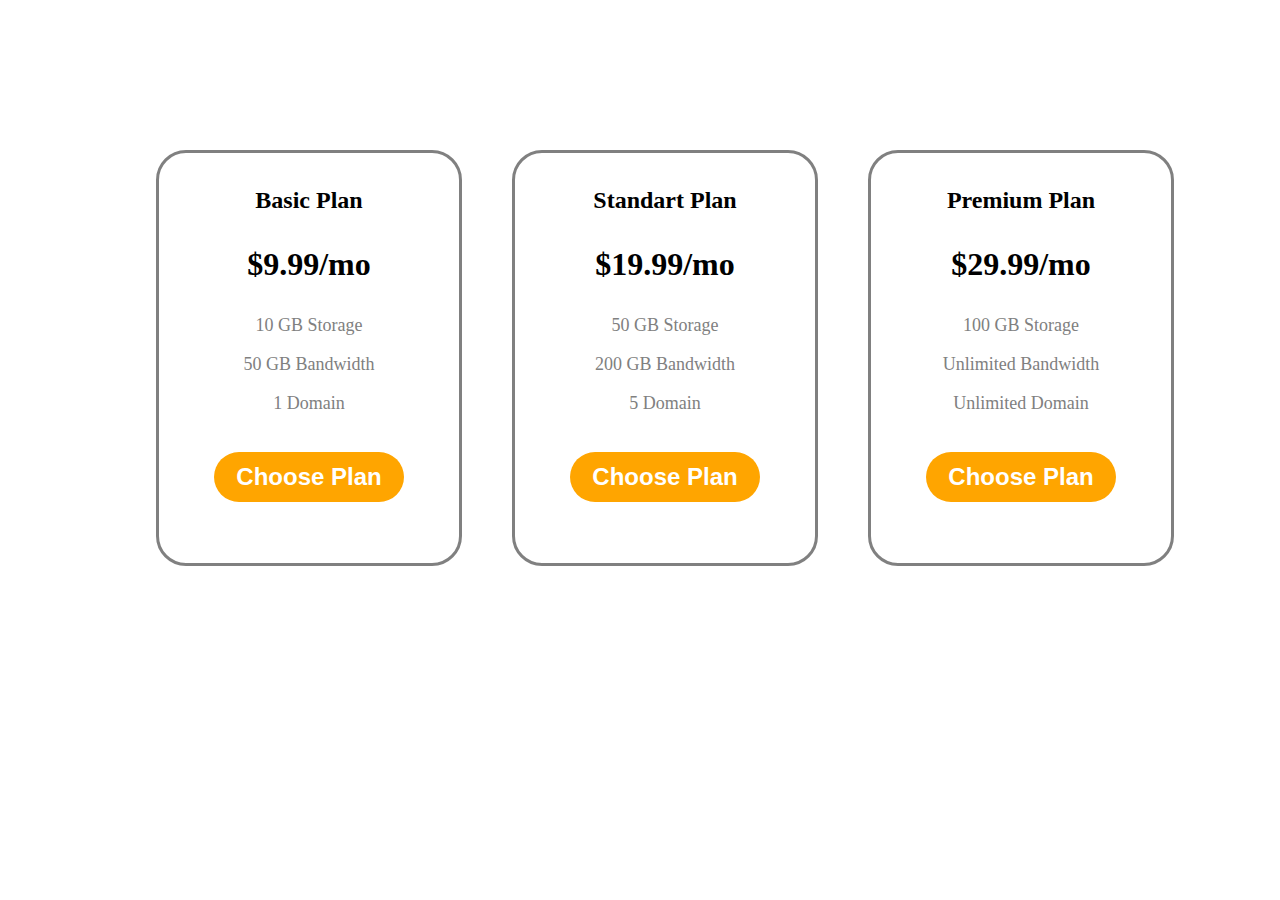
<file: index.html>
<!DOCTYPE html>
<html lang="en">
<head>
    <meta charset="UTF-8">
    <meta name="viewport" content="width=device-width, initial-scale=1.0">
    <link rel="stylesheet" href="./css/index.css">
    <title>Cards</title>
</head>
<body>
    <div class="cards">
    <div class="card">
        <p class="p1">Basic Plan</p>
        <h3>$9.99/mo</h3>
        <p class="p2">10 GB Storage</p>
        <p class="p2">50 GB Bandwidth</p>
        <p class="p2">1 Domain</p>
        <button type="button"><a href="./index.html">Choose Plan</a></button>
    </div>
    <div class="card">
        <p class="p1">Standart Plan</p>
        <h3>$19.99/mo</h3>
        <p class="p2">50 GB Storage</p>
        <p class="p2">200 GB Bandwidth</p>
        <p class="p2">5 Domain</p>
        <button type="button"><a href="./pages/card2.html">Choose Plan</a></button>
    </div>
    <div class="card">
        <p class="p1">Premium Plan</p>
        <h3>$29.99/mo</h3>
        <p class="p2">100 GB Storage</p>
        <p class="p2">Unlimited Bandwidth</p>
        <p class="p2">Unlimited Domain</p>
        <button type="button"><a href="./pages/tex.html">Choose Plan</a></button>
    </div>
    </div>
</body>
</html>
</file>
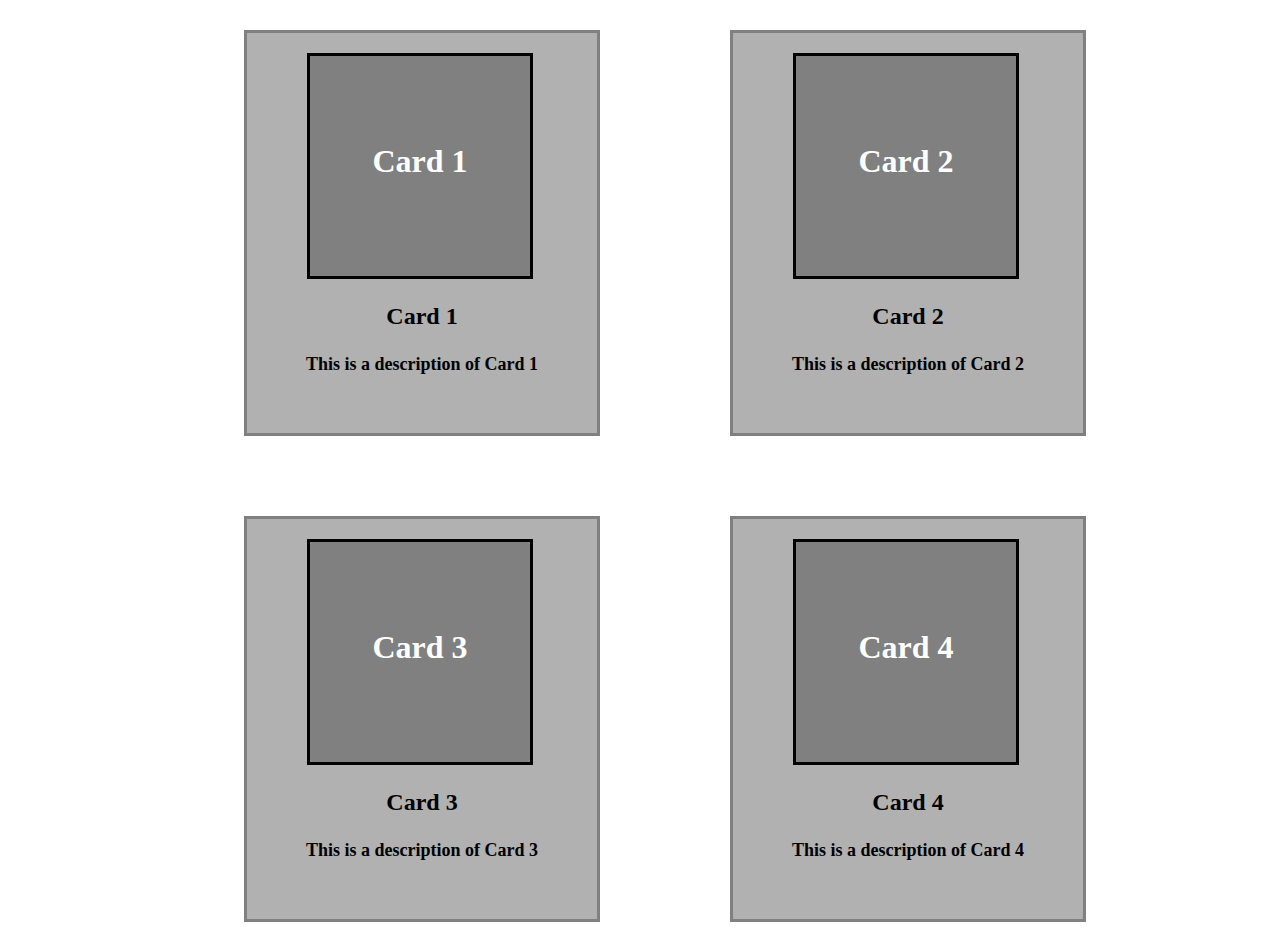
<file: pages/card2.html>
<!DOCTYPE html>
<html lang="en">
<head>
    <meta charset="UTF-8">
    <meta name="viewport" content="width=device-width, initial-scale=1.0">
    <link rel="stylesheet" href="../css/card2.css">
    <title>Card2</title>
</head>
<body>
    <div class="cards">
    <div class="card">
        <div class="photo"><p class="p1">Card 1</p></div>
    <p class="p2">Card 1</p>
    <p class="p3">This is a description of Card 1</p>
    </div>
    <div class="card">
        <div class="photo"><p class="p1">Card 2</p></div>
    <p class="p2">Card 2</p>
    <p class="p3">This is a description of Card 2</p>
    </div>
    <div class="card">
        <div class="photo"><p class="p1">Card 3</p></div>
    <p class="p2">Card 3</p>
    <p class="p3">This is a description of Card 3</p>
    </div>
    <div class="card">
        <div class="photo"><p class="p1">Card 4</p></div>
    <p class="p2">Card 4</p>
    <p class="p3">This is a description of Card 4</p>
    </div>    
    </div>
    <!-- <div class="cards2"> -->
        <!-- <div class="card">
            <div class="photo"><p class="p1">Card 4</p></div>
        <p class="p2">Card 4</p>
        <p class="p3">This is a description of Card 4</p>
        </div>     -->
    </div>
</body>
</html>
</file>
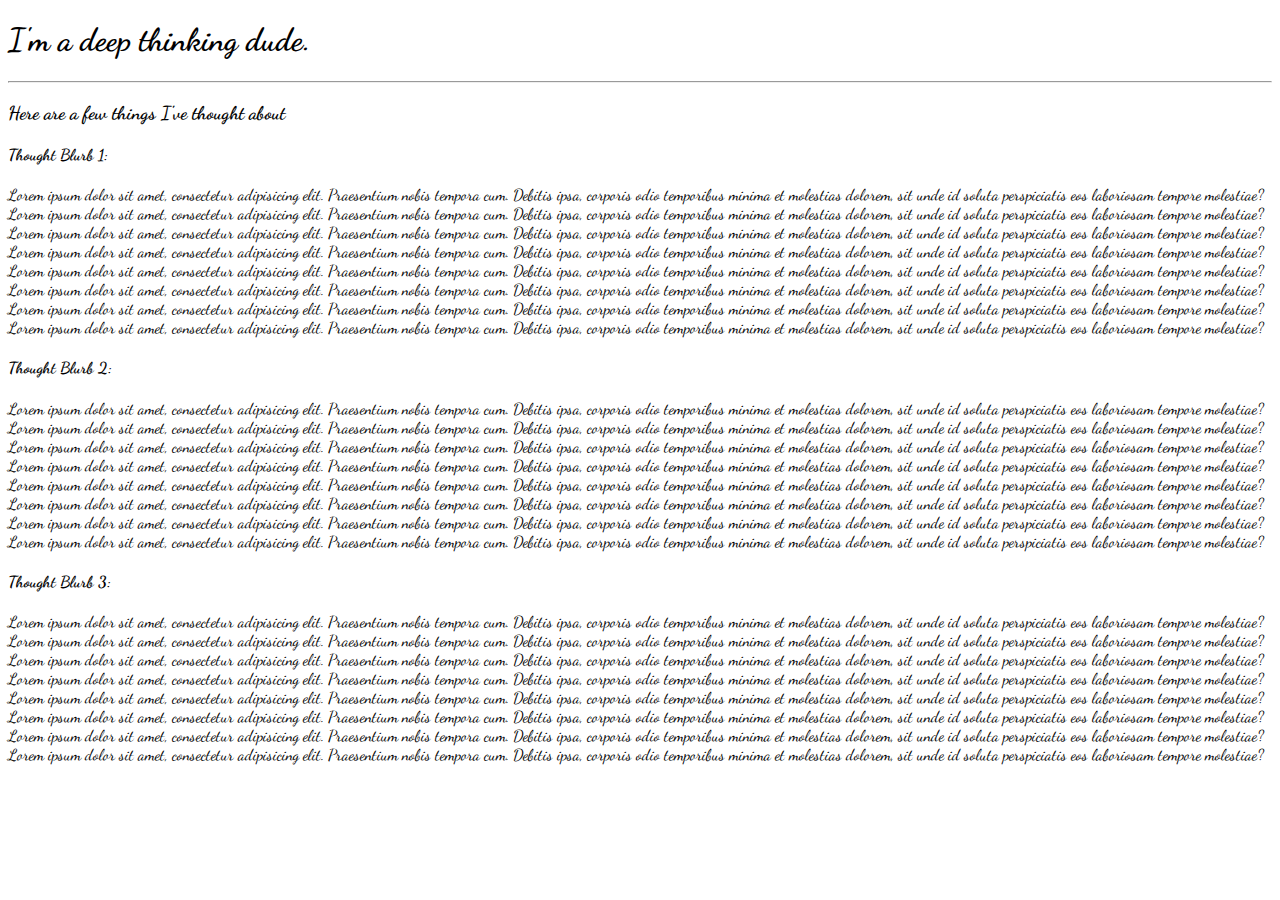
<file: pages/tex.html>
<!DOCTYPE html>
<html lang="en-us">
<head>
  <meta charset="UTF-8">
  <title>Stuff I Think About</title>
  <link rel="stylesheet" href="../css/text.css">
  <!-- Add a CSS Reference Here! -->
</head>
<body>
  <h1>I'm a deep thinking dude.</h1>
  <hr>
  <h3>Here are a few things I've thought about</h3>
  <h4>Thought Blurb 1:</h4>
  <p>
    <!-- Add a class here! Bold the text! -->
    Lorem ipsum dolor sit amet, consectetur adipisicing elit. Praesentium nobis tempora cum. Debitis ipsa, corporis odio temporibus minima et molestias dolorem, sit unde id soluta perspiciatis eos laboriosam tempore molestiae? Lorem ipsum dolor sit amet,
    consectetur adipisicing elit. Praesentium nobis tempora cum. Debitis ipsa, corporis odio temporibus minima et molestias dolorem, sit unde id soluta perspiciatis eos laboriosam tempore molestiae? Lorem ipsum dolor sit amet, consectetur adipisicing
    elit. Praesentium nobis tempora cum. Debitis ipsa, corporis odio temporibus minima et molestias dolorem, sit unde id soluta perspiciatis eos laboriosam tempore molestiae? Lorem ipsum dolor sit amet, consectetur adipisicing elit. Praesentium nobis
    tempora cum. Debitis ipsa, corporis odio temporibus minima et molestias dolorem, sit unde id soluta perspiciatis eos laboriosam tempore molestiae? Lorem ipsum dolor sit amet, consectetur adipisicing elit. Praesentium nobis tempora cum. Debitis ipsa,
    corporis odio temporibus minima et molestias dolorem, sit unde id soluta perspiciatis eos laboriosam tempore molestiae? Lorem ipsum dolor sit amet, consectetur adipisicing elit. Praesentium nobis tempora cum. Debitis ipsa, corporis odio temporibus
    minima et molestias dolorem, sit unde id soluta perspiciatis eos laboriosam tempore molestiae? Lorem ipsum dolor sit amet, consectetur adipisicing elit. Praesentium nobis tempora cum. Debitis ipsa, corporis odio temporibus minima et molestias dolorem,
    sit unde id soluta perspiciatis eos laboriosam tempore molestiae? Lorem ipsum dolor sit amet, consectetur adipisicing elit. Praesentium nobis tempora cum. Debitis ipsa, corporis odio temporibus minima et molestias dolorem, sit unde id soluta perspiciatis
    eos laboriosam tempore molestiae?
  </p>
  <h4>Thought Blurb 2:</h4>
  <p>
    <!-- Add a class here! Enlarge the font to 24px -->
    Lorem ipsum dolor sit amet, consectetur adipisicing elit. Praesentium nobis tempora cum. Debitis ipsa, corporis odio temporibus minima et molestias dolorem, sit unde id soluta perspiciatis eos laboriosam tempore molestiae? Lorem ipsum dolor sit amet,
    consectetur adipisicing elit. Praesentium nobis tempora cum. Debitis ipsa, corporis odio temporibus minima et molestias dolorem, sit unde id soluta perspiciatis eos laboriosam tempore molestiae? Lorem ipsum dolor sit amet, consectetur adipisicing
    elit. Praesentium nobis tempora cum. Debitis ipsa, corporis odio temporibus minima et molestias dolorem, sit unde id soluta perspiciatis eos laboriosam tempore molestiae? Lorem ipsum dolor sit amet, consectetur adipisicing elit. Praesentium nobis
    tempora cum. Debitis ipsa, corporis odio temporibus minima et molestias dolorem, sit unde id soluta perspiciatis eos laboriosam tempore molestiae? Lorem ipsum dolor sit amet, consectetur adipisicing elit. Praesentium nobis tempora cum. Debitis ipsa,
    corporis odio temporibus minima et molestias dolorem, sit unde id soluta perspiciatis eos laboriosam tempore molestiae? Lorem ipsum dolor sit amet, consectetur adipisicing elit. Praesentium nobis tempora cum. Debitis ipsa, corporis odio temporibus
    minima et molestias dolorem, sit unde id soluta perspiciatis eos laboriosam tempore molestiae? Lorem ipsum dolor sit amet, consectetur adipisicing elit. Praesentium nobis tempora cum. Debitis ipsa, corporis odio temporibus minima et molestias dolorem,
    sit unde id soluta perspiciatis eos laboriosam tempore molestiae? Lorem ipsum dolor sit amet, consectetur adipisicing elit. Praesentium nobis tempora cum. Debitis ipsa, corporis odio temporibus minima et molestias dolorem, sit unde id soluta perspiciatis
    eos laboriosam tempore molestiae?
  </p>
  <h4>Thought Blurb 3:</h4>
  <p>
    <!-- Add a class here! Increase the line height to 50px -->
    Lorem ipsum dolor sit amet, consectetur adipisicing elit. Praesentium nobis tempora cum. Debitis ipsa, corporis odio temporibus minima et molestias dolorem, sit unde id soluta perspiciatis eos laboriosam tempore molestiae? Lorem ipsum dolor sit amet,
    consectetur adipisicing elit. Praesentium nobis tempora cum. Debitis ipsa, corporis odio temporibus minima et molestias dolorem, sit unde id soluta perspiciatis eos laboriosam tempore molestiae? Lorem ipsum dolor sit amet, consectetur adipisicing
    elit. Praesentium nobis tempora cum. Debitis ipsa, corporis odio temporibus minima et molestias dolorem, sit unde id soluta perspiciatis eos laboriosam tempore molestiae? Lorem ipsum dolor sit amet, consectetur adipisicing elit. Praesentium nobis
    tempora cum. Debitis ipsa, corporis odio temporibus minima et molestias dolorem, sit unde id soluta perspiciatis eos laboriosam tempore molestiae? Lorem ipsum dolor sit amet, consectetur adipisicing elit. Praesentium nobis tempora cum. Debitis ipsa,
    corporis odio temporibus minima et molestias dolorem, sit unde id soluta perspiciatis eos laboriosam tempore molestiae? Lorem ipsum dolor sit amet, consectetur adipisicing elit. Praesentium nobis tempora cum. Debitis ipsa, corporis odio temporibus
    minima et molestias dolorem, sit unde id soluta perspiciatis eos laboriosam tempore molestiae? Lorem ipsum dolor sit amet, consectetur adipisicing elit. Praesentium nobis tempora cum. Debitis ipsa, corporis odio temporibus minima et molestias dolorem,
    sit unde id soluta perspiciatis eos laboriosam tempore molestiae? Lorem ipsum dolor sit amet, consectetur adipisicing elit. Praesentium nobis tempora cum. Debitis ipsa, corporis odio temporibus minima et molestias dolorem, sit unde id soluta perspiciatis
    eos laboriosam tempore molestiae?
  </p>
</body>
</html>
</file>
<file: css/index.css>
.card{
    border-style: solid;
    width: 300px;
    height: 400px;
    text-align: center;
    padding-top: 10px;
    border-radius: 30px;
    border-color: gray;
    margin-left: 50px;
}
.p1{
    font-size: x-large;
    font-weight: 600;
}
.card h3{
    font-size: xx-large;
}
.p2{
    font-size: large;
    color: gray;
}
button{
    background-color: orange;
    border: none;
    border-radius: 30px;
    width: 190px;
    height: 50px;
    color: white;
    font-size: x-large;
    font-weight: 700;
    margin-top: 20px;
}
.cards{
    display: flex;
    justify-content: center;
    flex-wrap: wrap;
    margin-top: 150px;
}
a{
    color: white;
    text-decoration: none;
}
</file>
<file: css/card2.css>
.card{
    border-style: solid;
    border-color: gray;
    background-color: rgb(177, 177, 177);
    width: 350px;
    height: 400px;
    margin-left: 50px;
}
.cards{
    display: flex;
    justify-content: center;
    flex-wrap: wrap;
    margin-top: 30px;
    gap: 5rem;
}
.photo{
    background-color: gray;
    border-style: solid;
    width: 220px;
    height: 220px;
    margin-left: 60px;
    margin-top: 20px;
}
.p1{
    text-align: center;
    padding-top: 55px;
    font-size: xx-large;
    font-weight: 900;
    color: white;
}
.p2{
    text-align: center;
    font-size: x-large;
    font-weight: 700;
}
.p3{
    text-align: center;
    font-size: large;
    font-weight: 600;
}
.cards2{
    display: flex;
    justify-content: center;
    margin-top: 20px;
}
</file>
<file: css/text.css>
@import url('https://fonts.googleapis.com/css2?family=Dancing+Script:wght@400..700&display=swap');
h1{
    font-family: "Dancing Script", cursive;
    font-optical-sizing: auto;
    font-weight: weight;
    font-style: normal;
}
h3{
    font-family: "Dancing Script", cursive;
    font-optical-sizing: auto;
    font-weight: weight;
    font-style: normal;
}
h4{
    font-family: "Dancing Script", cursive;
    font-optical-sizing: auto;
    font-weight: weight;
    font-style: normal;
}
p{
    font-family: "Dancing Script", cursive;
    font-optical-sizing: auto;
    font-weight: weight;
    font-style: normal;
}
</file>
